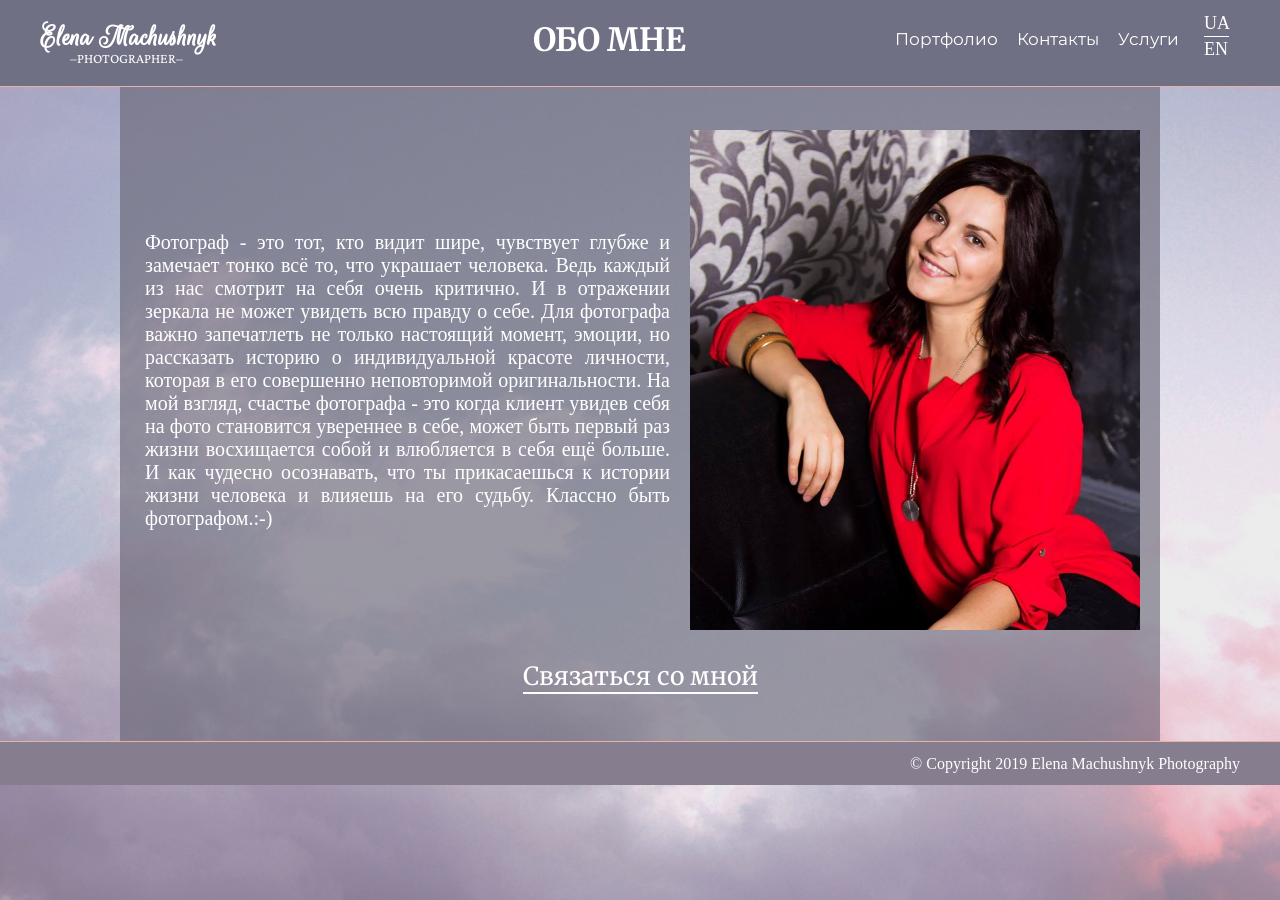
<file: about.html>
<!DOCTYPE html>
<html lang="ru">
<head>
  <meta charset="UTF-8">
  <meta name="viewport" content="width=device-width, initial-scale=1.0">
  <meta http-equiv="X-UA-Compatible" content="ie=edge">
  <link rel="stylesheet" href="css/styles_pages_buttons.css">
  <link href="https://fonts.googleapis.com/css?family=Open+Sans|Rouge+Script&display=swap" rel="stylesheet">
  <link href="https://fonts.googleapis.com/css?family=Merriweather&display=swap" rel="stylesheet">
  <link href="https://fonts.googleapis.com/css?family=Montserrat&display=swap" rel="stylesheet">
  <link href="https://fonts.googleapis.com/css?family=Crimson+Pro&display=swap" rel="stylesheet">
  <title>Elena Machushnyk-обо мне</title>
</head>
<body class="about">
  <header>
    <section class="container container_flex indents_header">
      <div class="logo">
        <h2><a href="index.html">Elena Machushnyk</a></h2>
        <h3>&#8211;PHOTOGRAPHER&#8211;</h3>
      </div>
      <div class="title">
        <h1>ОБО МНЕ</h1>
      </div>
      <nav>
        <ul>
          <li><a href="portfolio.html">Портфолио</a></li>
          <li><a href="contacts.html">Контакты</a></li>
          <li><a href="service.html">Услуги</a></li>
        </ul>
      </nav>
      <div class="languages_menu">
        <ul>
          <li class="ua_lang"><a href="about_ua.html">UA</a></li>
          <li class="en_lang"><a href="about_en.html">EN</a></li>
        </ul>
      </div>
    </section>
  </header>
  <main>
    <section class="container_less container_flex vertical_center top_bottom_indents">
      <div class="text_about">
        <p>Фотограф - это тот,  кто видит шире, чувствует глубже и замечает
          тонко всё то, что украшает человека. Ведь каждый из нас смотрит на
          себя очень критично. И в отражении зеркала не может увидеть всю
          правду о себе.
          Для фотографа важно запечатлеть не только настоящий момент, эмоции, но рассказать
          историю о индивидуальной красоте личности, которая в его совершенно неповторимой
          оригинальности.
          На мой взгляд, счастье фотографа - это когда клиент увидев себя на  фото становится
          увереннее в себе, может быть первый раз жизни восхищается собой и влюбляется в
          себя ещё больше.
           И как чудесно осознавать, что ты прикасаешься к истории жизни человека и влияешь
           на его судьбу.
          Классно быть фотографом.:-)</p>
      </div>
      <div class="portraits">
        <div class="first_portrait"></div>
      </div>
    </section>
    <section class="container_less horizontal_center line_contact_container">
        <p><a href="contacts.html" class="line_contact">Связаться со мной</a></p>
    </section>
  </main>
  <footer class="indents_footer">
    <section class="container container_flex">
      <p>© Copyright 2019 Elena Machushnyk Photography</p>
    </section>
  </footer>
</body>
</html>
</file>
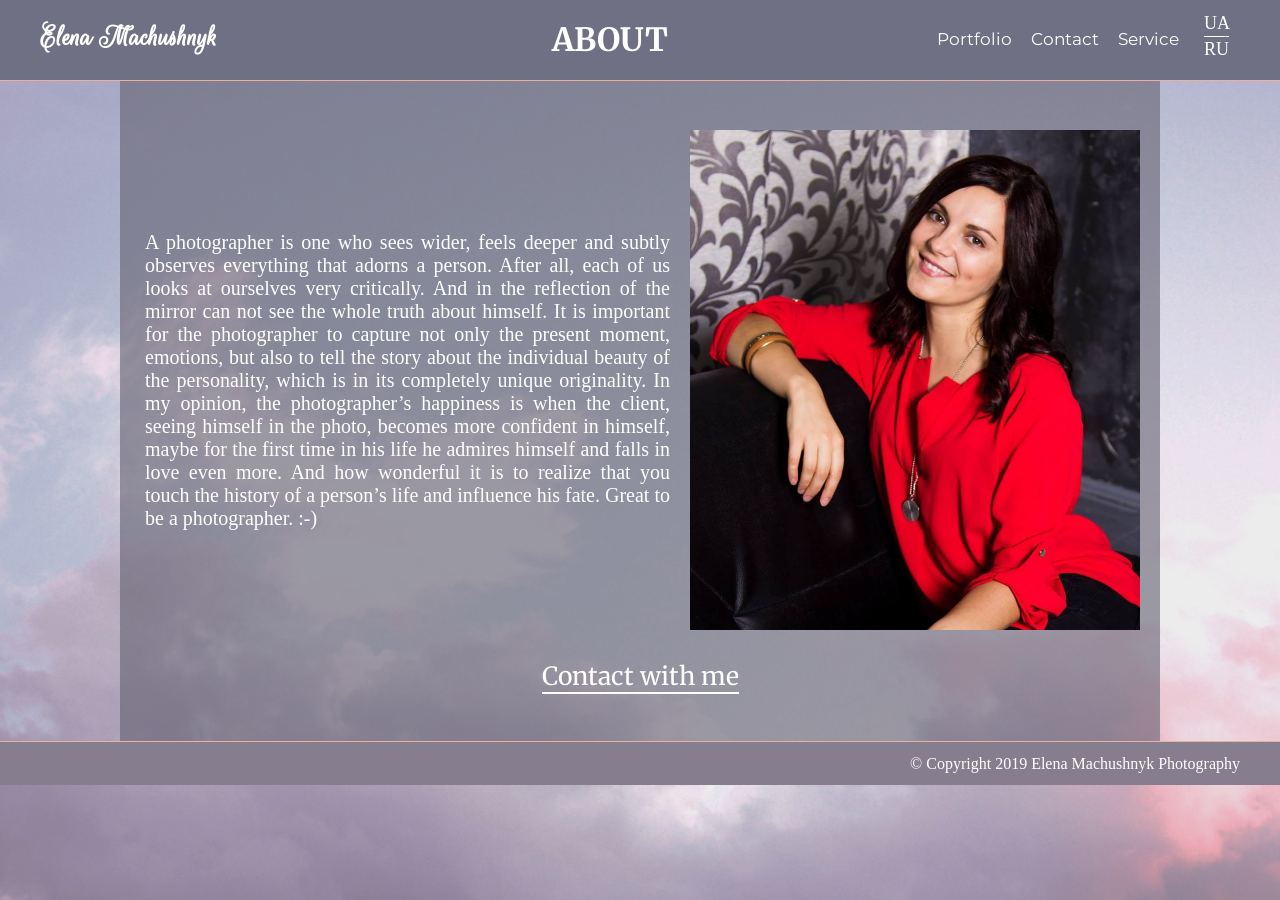
<file: about_en.html>
<!DOCTYPE html>
<html lang="ru">
<head>
  <meta charset="UTF-8">
  <meta name="viewport" content="width=device-width, initial-scale=1.0">
  <meta http-equiv="X-UA-Compatible" content="ie=edge">
  <link rel="stylesheet" href="css/styles_pages_buttons.css">
  <link href="https://fonts.googleapis.com/css?family=Open+Sans|Rouge+Script&display=swap" rel="stylesheet">
  <link href="https://fonts.googleapis.com/css?family=Merriweather&display=swap" rel="stylesheet">
  <link href="https://fonts.googleapis.com/css?family=Montserrat&display=swap" rel="stylesheet">
  <title>Elena Machushnyk-about</title>
</head>
<body class="about">
  <header>
    <section class="container container_flex indents_header">
      <div class="logo">
        <h2><a href="index_en.html">Elena Machushnyk</a></h2>
      </div>
      <div class="title">
        <h1>ABOUT</h1>
      </div>
      <nav>
        <ul>
          <li><a href="portfolio_en.html">Portfolio</a></li>
          <li><a href="contacts_en.html">Contact</a></li>
          <li><a href="service_en.html">Service</a></li>
        </ul>
      </nav>
      <div class="languages_menu">
        <ul>
          <li class="ua_lang"><a href="about_ua.html">UA</a></li>
          <li class="ru_lang"><a href="about.html">RU</a></li>
        </ul>
      </div>
    </section>
  </header>
  <main>
    <section class="container_less container_flex vertical_center top_bottom_indents">
      <div class="text_about">
        <p>A photographer is one who sees wider, feels deeper and subtly observes
          everything that adorns a person. After all, each of us looks at ourselves
          very critically. And in the reflection of the mirror can not see the
          whole truth about himself. It is important for the photographer to
          capture not only the present moment, emotions, but also to tell the
          story about the individual beauty of the personality, which is in its
          completely unique originality. In my opinion, the photographer’s
          happiness is when the client, seeing himself in the photo, becomes
          more confident in himself, maybe for the first time in his life he
          admires himself and falls in love even more. And how wonderful it is
          to realize that you touch the history of a person’s life and influence
          his fate. Great to be a photographer. :-)</p>
      </div>
      <div class="portraits">
        <div class="first_portrait"></div>
      </div>
    </section>
    <section class="container_less horizontal_center line_contact_container">
        <p><a href="contacts.html" class="line_contact">Contact with me</a></p>
    </section>
  </main>
  <footer class="indents_footer">
    <section class="container container_flex">
      <p>© Copyright 2019 Elena Machushnyk Photography</p>
    </section>
  </footer>
</body>
</html>
</file>
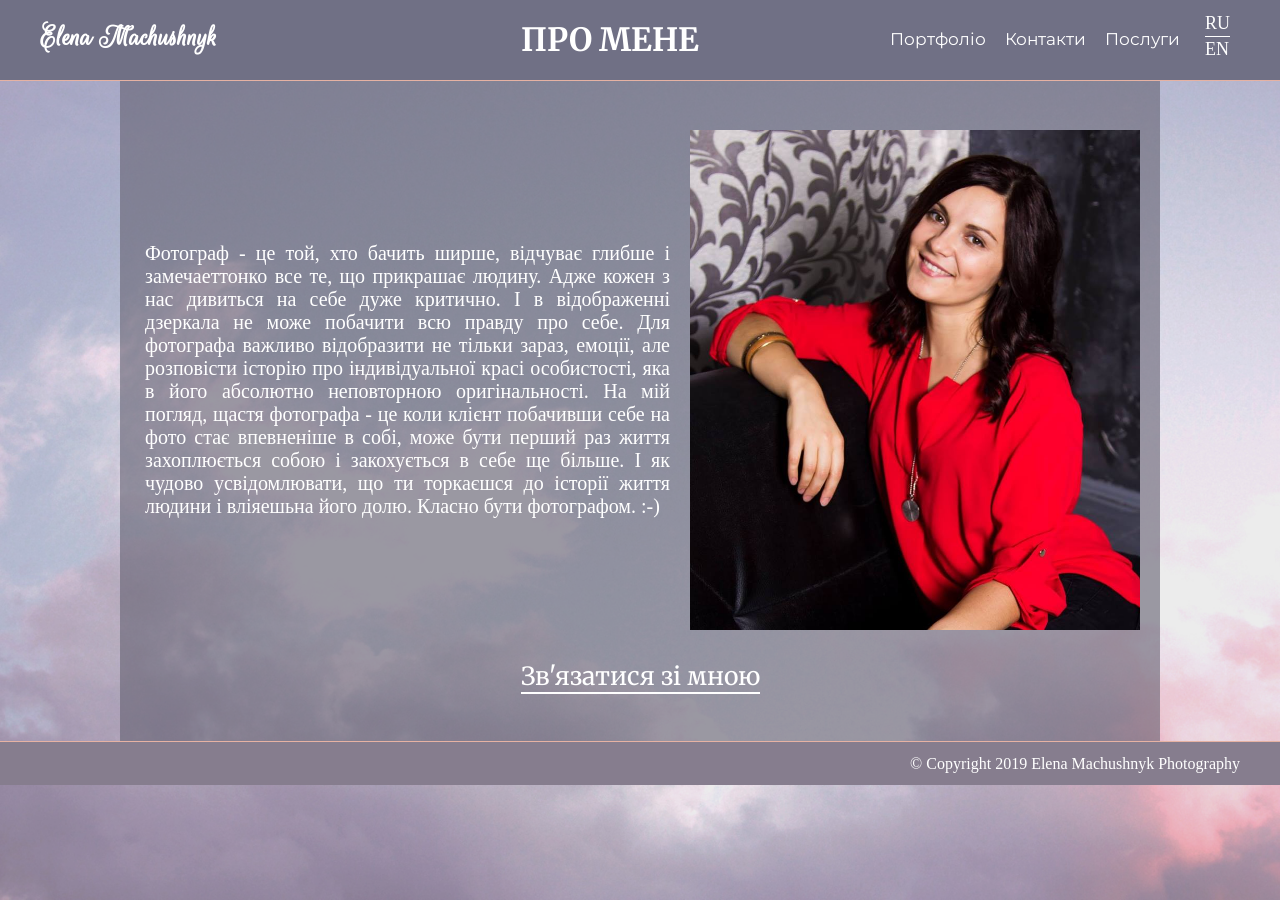
<file: about_ua.html>
<!DOCTYPE html>
<html lang="ru">
<head>
  <meta charset="UTF-8">
  <meta name="viewport" content="width=device-width, initial-scale=1.0">
  <meta http-equiv="X-UA-Compatible" content="ie=edge">
  <link rel="stylesheet" href="css/styles_pages_buttons.css">
  <link href="https://fonts.googleapis.com/css?family=Open+Sans|Rouge+Script&display=swap" rel="stylesheet">
  <link href="https://fonts.googleapis.com/css?family=Merriweather&display=swap" rel="stylesheet">
  <link href="https://fonts.googleapis.com/css?family=Montserrat&display=swap" rel="stylesheet">
  <title>Elena Machushnyk-про мене</title>
</head>
<body class="about">
  <header>
    <section class="container container_flex indents_header">
      <div class="logo">
        <h2><a href="index_ua.html">Elena Machushnyk</a></h2>
      </div>
      <div class="title">
        <h1>ПРО МЕНЕ</h1>
      </div>
      <nav>
        <ul>
          <li><a href="portfolio_ua.html">Портфоліо</a></li>
          <li><a href="contacts_ua.html">Контакти</a></li>
          <li><a href="service_ua.html">Послуги</a></li>
        </ul>
      </nav>
      <div class="languages_menu">
        <ul>
          <li class="ru_lang"><a href="about.html">RU</a></li>
          <li class="en_lang"><a href="about_en.html">EN</a></li>
        </ul>
      </div>
    </section>
  </header>
  <main>
    <section class="container_less container_flex vertical_center top_bottom_indents">
      <div class="text_about">
        <p>Фотограф - це той, хто бачить ширше, відчуває глибше і замечаеттонко
          все те, що прикрашає людину. Адже кожен з нас дивиться на себе дуже
          критично. І в відображенні дзеркала не може побачити всю правду про
          себе. Для фотографа важливо відобразити не тільки зараз, емоції, але
          розповісти історію про індивідуальної красі особистості, яка в його
          абсолютно неповторною оригінальності. На мій погляд, щастя фотографа
          - це коли клієнт побачивши себе на фото стає впевненіше в собі, може
          бути перший раз життя захоплюється собою і закохується в себе ще
          більше. І як чудово усвідомлювати, що ти торкаєшся до історії життя
          людини і вліяешьна його долю.
          Класно бути фотографом. :-)</p>
      </div>
      <div class="portraits">
        <div class="first_portrait"></div>
      </div>
    </section>
    <section class="container_less horizontal_center line_contact_container">
        <p><a href="contacts.html" class="line_contact">Зв'язатися зі мною</a></p>
    </section>
  </main>
  <footer class="indents_footer">
    <section class="container container_flex">
      <p>© Copyright 2019 Elena Machushnyk Photography</p>
    </section>
  </footer>
</body>
</html>
</file>
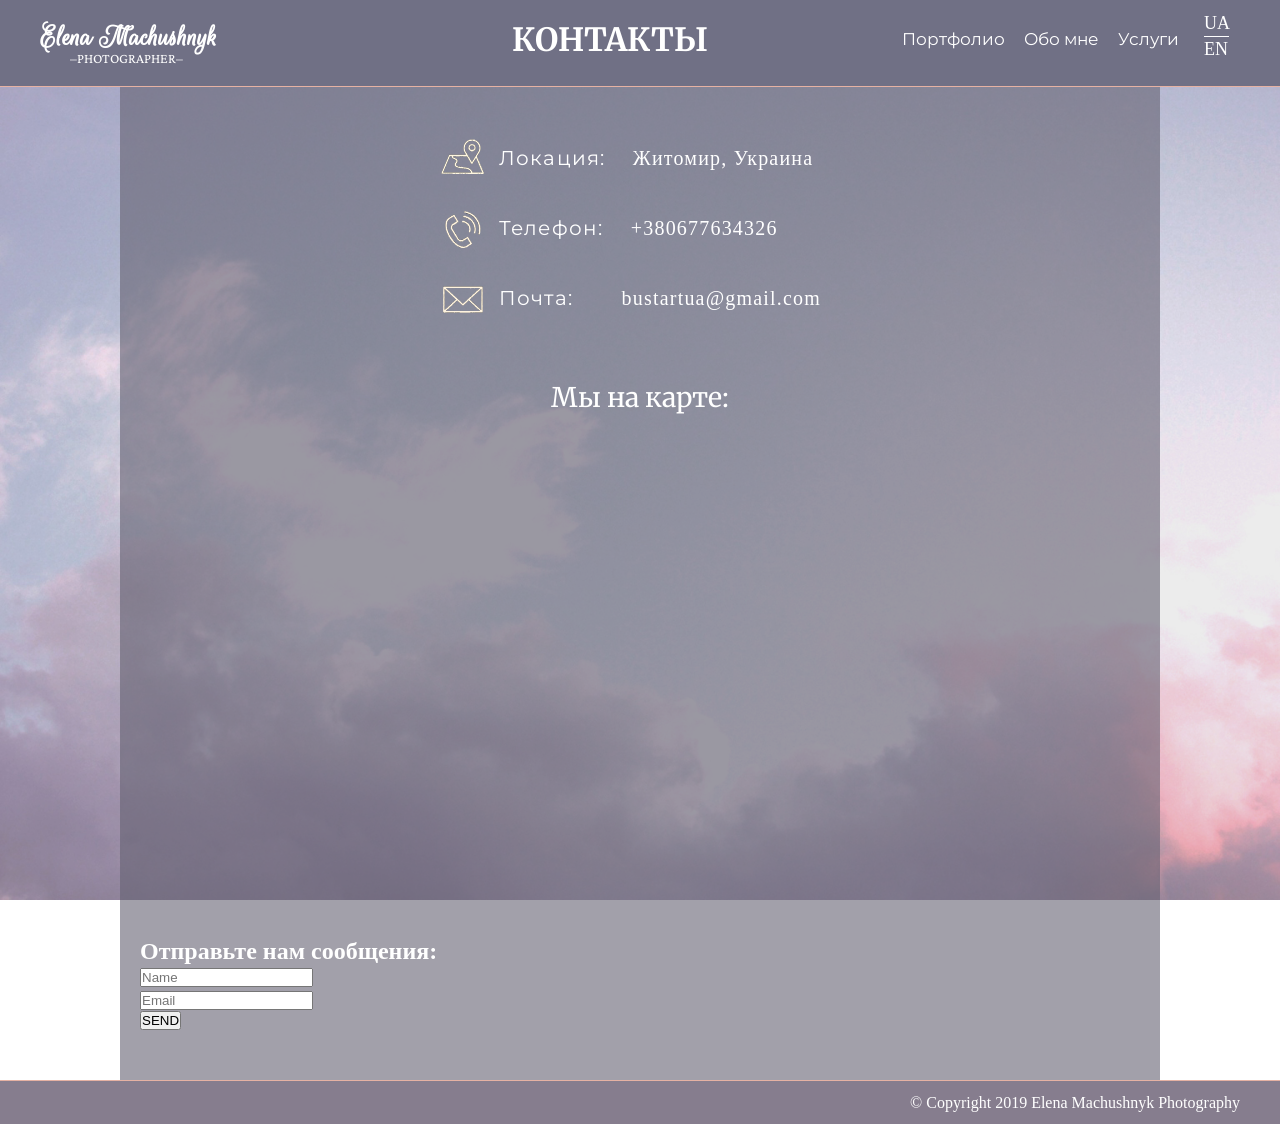
<file: contacts.html>
<!DOCTYPE html>
<html lang="ru">
<head>
  <meta charset="UTF-8">
  <meta name="viewport" content="width=device-width, initial-scale=1.0">
  <meta http-equiv="X-UA-Compatible" content="ie=edge">
  <link rel="stylesheet" href="css/styles_pages_buttons.css">
  <link href="https://fonts.googleapis.com/css?family=Open+Sans|Rouge+Script&display=swap" rel="stylesheet">
  <link href="https://fonts.googleapis.com/css?family=Merriweather&display=swap" rel="stylesheet">
  <link href="https://fonts.googleapis.com/css?family=Montserrat&display=swap" rel="stylesheet">
  <link href="https://fonts.googleapis.com/css?family=Crimson+Pro&display=swap" rel="stylesheet">
  <title>Elena Machushnyk-контакты</title>
</head>
<body class="about">
  <header>
    <section class="container container_flex indents_header">
      <div class="logo">
        <h2><a href="index.html">Elena Machushnyk</a></h2>
        <h3>&#8211;PHOTOGRAPHER&#8211;</h3>
      </div>
      <div class="title">
        <h1>КОНТАКТЫ</h1>
      </div>
      <nav>
        <ul>
          <li><a href="portfolio.html">Портфолио</a></li>
          <li><a href="about.html">Обо мне</a></li>
          <li><a href="service.html">Услуги</a></li>
        </ul>
      </nav>
      <div class="languages_menu">
        <ul>
          <li class="ua_lang"><a href="about_ua.html">UA</a></li>
          <li class="en_lang"><a href="about_en.html">EN</a></li>
        </ul>
      </div>
    </section>
  </header>
  <main>
    <section class="container_less top_bottom_indents section_center">
      <div class="contacts_box">
        <p class="p_line">
          <img src="css/add_tech_bg/map.svg" alt="">
          <span>
            <img alt="">
            Локация:&#8195;
          </span>Житомир, Украина
        </p>
        <p class="p_line">
          <img src="css/add_tech_bg/phone.svg" alt="">
          <span>
            <img alt="">
            Телефон:&#8195;
          </span>+380677634326
        </p>
        <p class="p_line">
          <img src="css/add_tech_bg/letter.svg" alt="">
          <span>
            <img alt="">
            Почта:&#8195;&#8195;
          </span>bustartua@gmail.com
        </p>
      </div>
    </section>
    <section class="container_less topLess_bottom_indents section_center">
      <div class="contact_map">
        <h2>Мы на карте:</h2>
        <div class="google_map">
          <iframe src="https://www.google.com/maps/embed?pb=!1m18!1m12!1m3!1d1338821.8704703068!2d27.912241827199654!3d50.53107483636203!2m3!1f0!2f0!3f0!3m2!1i1024!2i768!4f13.1!3m3!1m2!1s0x472c64a32bfa355d%3A0xf14ad2a3d9b9e229!2z0JbQuNGC0L7QvNC40YAsINCW0LjRgtC-0LzQuNGA0YHQutCw0Y8g0L7QsdC70LDRgdGC0YwsIDEwMDAw!5e0!3m2!1sru!2sua!4v1564378697910!5m2!1sru!2sua" width="800" height="400" frameborder="0" style="border:0" allowfullscreen></iframe>
        </div>
      </div>
    </section>
    <section class="container_less topLess_bottom_indents section_center">
      <!-- <div class="contact_field"> -->
        <h2>Отправьте нам сообщения:</h2>

          <!-- <div class="field_to_enter"> -->
          <div class="note"></div>
          <div class="fields">
              <form class="ajax-contact-form" action="Contact">
                <p><input type="text" name="name" value="" placeholder="Name"></p>
                <p><input type="email" name="email" value="" placeholder="Email"></p>
                <input type="submit" name="submit" class="form-container__btn" value="SEND">

              </form>

          </div>

            <!-- <div class="one_field">
              <label class="main_label" for="">Имя:</label>
              <br>
              <input type="text" required="required">
            </div>
            <div class="one_field">
              <label class="main_label" for="">Почта:</label>
              <br>
              <input type="text" required="required">

            </div>
            <div class="one_field">
              <label class="main_label" for="">Телефон:</label>
              <br>
              <input type="text" required="required">

            </div>
            <div class="one_field">
              <label class="main_label" for="">Ваше сообщение:</label>
              <textarea id="textarea" name="name"></textarea>

            </div>
            <input type="submit" value="Отправить"> -->

          <!-- </div> -->
        <!-- </form> -->
      <!-- </div> -->
    </section>
  </main>
  <footer class="indents_footer">
    <section class="container container_flex">
      <p>© Copyright 2019 Elena Machushnyk Photography</p>
    </section>
  </footer>
  <script src="contactform.js"></script>
</body>
</html>




<!-- <!DOCTYPE html>
<html lang="ru">
<head>
  <meta charset="UTF-8">
  <meta name="viewport" content="width=device-width, initial-scale=1.0">
  <meta http-equiv="X-UA-Compatible" content="ie=edge">
  <link rel="stylesheet" href="css/styles_pages_buttons.css">
  <link href="https://fonts.googleapis.com/css?family=Open+Sans|Rouge+Script&display=swap" rel="stylesheet">
  <link href="https://fonts.googleapis.com/css?family=Merriweather&display=swap" rel="stylesheet">
  <link href="https://fonts.googleapis.com/css?family=Montserrat&display=swap" rel="stylesheet">
  <title>Елена Мачушник-контакты</title>
</head>
<body class="contacts">
  <header>
    <section class="container container_flex indents_header">
      <div class="logo">
        <h2><a href="index.html">Elena Machushnyk</a></h2>
      </div>
      <div class="title">
        <h1>КОНТАКТЫ</h1>
      </div>
      <nav>
        <ul>
          <li><a href="portfolio.html">Портфолио</a></li>
          <li><a href="contacts.html">Обо мне</a></li>
        </ul>
      </nav>
    </section>
  </header>
  <main>
    <section class="container_less top_bottom_indents section_center">
      <div class="contacts_box">
        <p class="p_line">
          <img src="css/add_tech_bg/map.svg" alt="">
          <span>
            <img alt="">
            Локация:&#8195;
          </span>Житомир, Украина
        </p>
        <p class="p_line">
          <img src="css/add_tech_bg/phone.svg" alt="">
          <span>
            <img alt="">
            Телефон:&#8195;
          </span>+380677634326
        </p>
        <p class="p_line">
          <img src="css/add_tech_bg/letter.svg" alt="">
          <span>
            <img alt="">
            Почта:&#8195;&#8195;
          </span>bustartua@gmail.com
        </p>
      </div>
    </section>
    <section class="container_less topLess_bottom_indents section_center">
      <div class="contact_map">
        <h2>Мы на карте:</h2>
        <div class="google_map">
          <iframe src="https://www.google.com/maps/embed?pb=!1m18!1m12!1m3!1d1338821.8704703068!2d27.912241827199654!3d50.53107483636203!2m3!1f0!2f0!3f0!3m2!1i1024!2i768!4f13.1!3m3!1m2!1s0x472c64a32bfa355d%3A0xf14ad2a3d9b9e229!2z0JbQuNGC0L7QvNC40YAsINCW0LjRgtC-0LzQuNGA0YHQutCw0Y8g0L7QsdC70LDRgdGC0YwsIDEwMDAw!5e0!3m2!1sru!2sua!4v1564378697910!5m2!1sru!2sua" width="800" height="400" frameborder="0" style="border:0" allowfullscreen></iframe>
        </div>
      </div>
    </section>
    <section class="container_less topLess_bottom_indents section_center">
      <div class="contact_field">
        <form action="#" method="post">
          <h2>Отправьте нам сообщения:</h2>
          <div class="field_to_enter">
            <div class="one_field">
              <label class="main_label" for="">Имя:</label>
              <br>
              <input type="text">
            </div>
            <div class="one_field">
              <label class="main_label" for="">Почта:</label>
              <br>
              <input type="text">

            </div>
            <div class="one_field">
              <label class="main_label" for="">Телефон:</label>
              <br>
              <input type="text">

            </div>
            <div class="one_field">
              <label class="main_label" for="">Ваше сообщение:</label>
              <textarea id="textarea" name="name"></textarea>

            </div>

          </div>
        </form>
      </div>
    </section>
  </main>

  <footer class="indents_footer">
    <section class="container">
      <p>© Copyright 2019 Elena Machushnyk Photography</p>
    </section>
  </footer>
  <script src="script.js"></script>
</body>
</html> -->
</file>
<file: css/styles_pages_buttons.css>
* {
  margin: 0;
  padding: 0;
}
body {
  background: url(others_img/nebo.jpg) no-repeat center center fixed;
}
body {
  background-size: cover;
  color: #fff;
}
header {
  position: fixed;
  top: 0;
  width: 100%;
}
footer {
  background: #867D8E;
  border-top: 0.3px solid #E6B2A3;
}
header {
  background: #707085;
  border-bottom: 1px solid #E6B2A3;
}
.container_flex {
  -webkit-box-pack: justify;
  -webkit-justify-content: space-between;
      -ms-flex-pack: justify;
          justify-content: space-between;

  display: -webkit-box;

  display: -webkit-flex;

  display: -ms-flexbox;

  display: flex;
}
.container {
  max-width: 1200px;
  width: 100%;

}
.indents_header {
  padding: 20px 0;
}
.indents_footer {
  padding: 10px 0;
}
.vertical_center {
    -webkit-box-align: center;
    -webkit-align-items: center;
        -ms-flex-align: center;
            align-items: center;
}
.horizontal_center {
  text-align: center;
}
.fixed {
  position: fixed;
}
.container, .container_less {
  width: 100%;
  margin-left: auto;
  margin-right: auto;
}
.container_less {
  max-width: 1000px;
    padding-left: 20px;
    padding-right: 20px;
    background-color: rgba(101,98,114,0.6);
}
.top_bottom_indents {
  padding-top: 130px;
  padding-bottom: 10px;
}
.topLess_bottom_indents {
  padding-top: 30px;
  padding-bottom: 50px;
}
.logo, nav {
  max-width: 25vw;
  width: 100%;
}
.logo>h2>a {
  font-size: 30px;
}
.logo h3 {
  font-family: 'Crimson Pro', serif;
  font-size: 14px;
  font-weight: normal;
  margin: -5px 0 0 30px;
/*  UP !!!!!!!!!!!!!!!!!!!!!!!!!!!!!!!!!!!!!!!!!!!!!!!!!!!!!!!!!!!!!!!!!!!!!!!!!!!!!!!!!!!!!!!!!!!!!!!1*/
}
nav {
  padding-top: 1vh;
  text-align: right;
  font-family: 'Montserrat', sans-serif;
}
.title {
  max-width: 50%;
  width: 100%;
  text-align: center;
  font-family: 'Merriweather', serif;

}
h1 {
  font-size: 32px;
}
ul {
  list-style: none;
}
nav li {
  display: inline-block;
  position: relative;
}
nav li:not(:first-of-type) {
  margin-left: 15px;
}
nav li:after {
  position: absolute;
  display: block;
  content: "";
  height: 1.4px;
  width: 0%;
  left: 50%;
  background-color: #fff;
  -webkit-transition: width .3s ease-in-out;
  -o-transition: width .3s ease-in-out;
  transition: width .3s ease-in-out;
  -webkit-transform: translateX(-50%);
      -ms-transform: translateX(-50%);
       -o-transform: translateX(-50%);
          transform: translateX(-50%);
}
nav  li:hover:after, li:focus:after {
  width: 80%;
}
nav li>a{
  font-size: 17px;
}
a {
  text-decoration: none;
  color: inherit;
  font-size: 18px;
  outline: none;
}
p {
  line-height: 23px;
}
.logo {
  font-family: 'Open Sans', sans-serif;
  font-family: 'Rouge Script', cursive;
  font-size: 20px;
  cursor: pointer;
}
.languages_menu {
  margin: -7px 10px 0 25px;
}
.languages_menu li:first-of-type {
  position: relative;
}
.languages_menu li:first-of-type::after {
  content: '';
  display: block;
  position: absolute;
  width: 25px;
  height: 1.5px;
  left: 0;
  right: 0;
  bottom: -3px;
  background: #fff;
}
.languages_menu li:last-of-type {
  margin-top: 5px;
}
.languages_menu li {
transition: top 1s ease-out 10s;
}
.languages_menu li:hover {
    background-size: cover;
    transition: top 1s ease-out 10s;
    color: #414A45;

}
.ua_lang:hover {
  background: url(others_img/ua_flag.jpg);
}
.en_lang:hover {
  background: url(others_img/en_flag.jpg);
}
.ru_lang:hover {
  background: url(others_img/ru_flag.jpg);
}
.first_portrait {
  width: 450px;
  height: 500px;
}
.first_portrait {
    background: url(others_img/portrait_1.jpg) no-repeat center;
    background-size: cover;
}







/*  */
.portrait_first, .portrait_second, .portrait_third  {
  background: url(icons/portrait.jpg) no-repeat center;
  background-size: cover;
  height: 300px;
  max-width: 300px;
  width: 100%;
  border: 1px solid #808080;
}
.portrait_first, .portrait_third {
  margin-right: 40px;
}
.portrait_second {
  margin-left: 40px;
}
.text_about {
  padding: 5px;
  max-width: 525px;
  width: 100%;
}
.text_about p {
  text-align: justify;
  font-size: 20px;
}
.line_contact_container {
  padding-top: 25px;
  padding-bottom: 50px;
}
.line_contact {
  font-family: 'Merriweather', serif;
  font-size: 25px;
  border-bottom: 2px solid #fff;
}
footer .container {
  display: -webkit-box;
  display: -webkit-flex;
  display: -ms-flexbox;
  display: flex;
  -webkit-box-pack: end;
  -webkit-justify-content: flex-end;
      -ms-flex-pack: end;
          justify-content: flex-end;
}
.contacts_box {
  max-width: 400px;
  width: 100%;
  margin: 0 auto;
}
p>img {
  max-width: 60px;
  height: 60px;
}
.contacts_box p {
  vertical-align: middle;
  font-size: 20px;
  letter-spacing: 1.2px;
}
.contacts_box img {
  vertical-align: middle;
}
.contacts_box span {
  font-family: 'Montserrat', sans-serif;
}
.p_line {
  margin-bottom: 10px;
}
.google_map {
  height: 100%;
}
.contact_map {
  max-width: 810px;
  width: 100%;
  margin: 0 auto;
  text-align: center;
}
.contact_map h2, .contact_field h2 {
  font-size: 27px;
  font-weight: normal;
  font-family: 'Merriweather', serif;
  margin-bottom: 40px;
}
.contact_field {
  max-width: 570px;
  width: 100%;
  margin: 0 auto;
}
.one_field input {
  height: 30px;
}
.one_field input, .one_field textarea {
  max-width: 500px;
  width: 100%;
}
</file>
